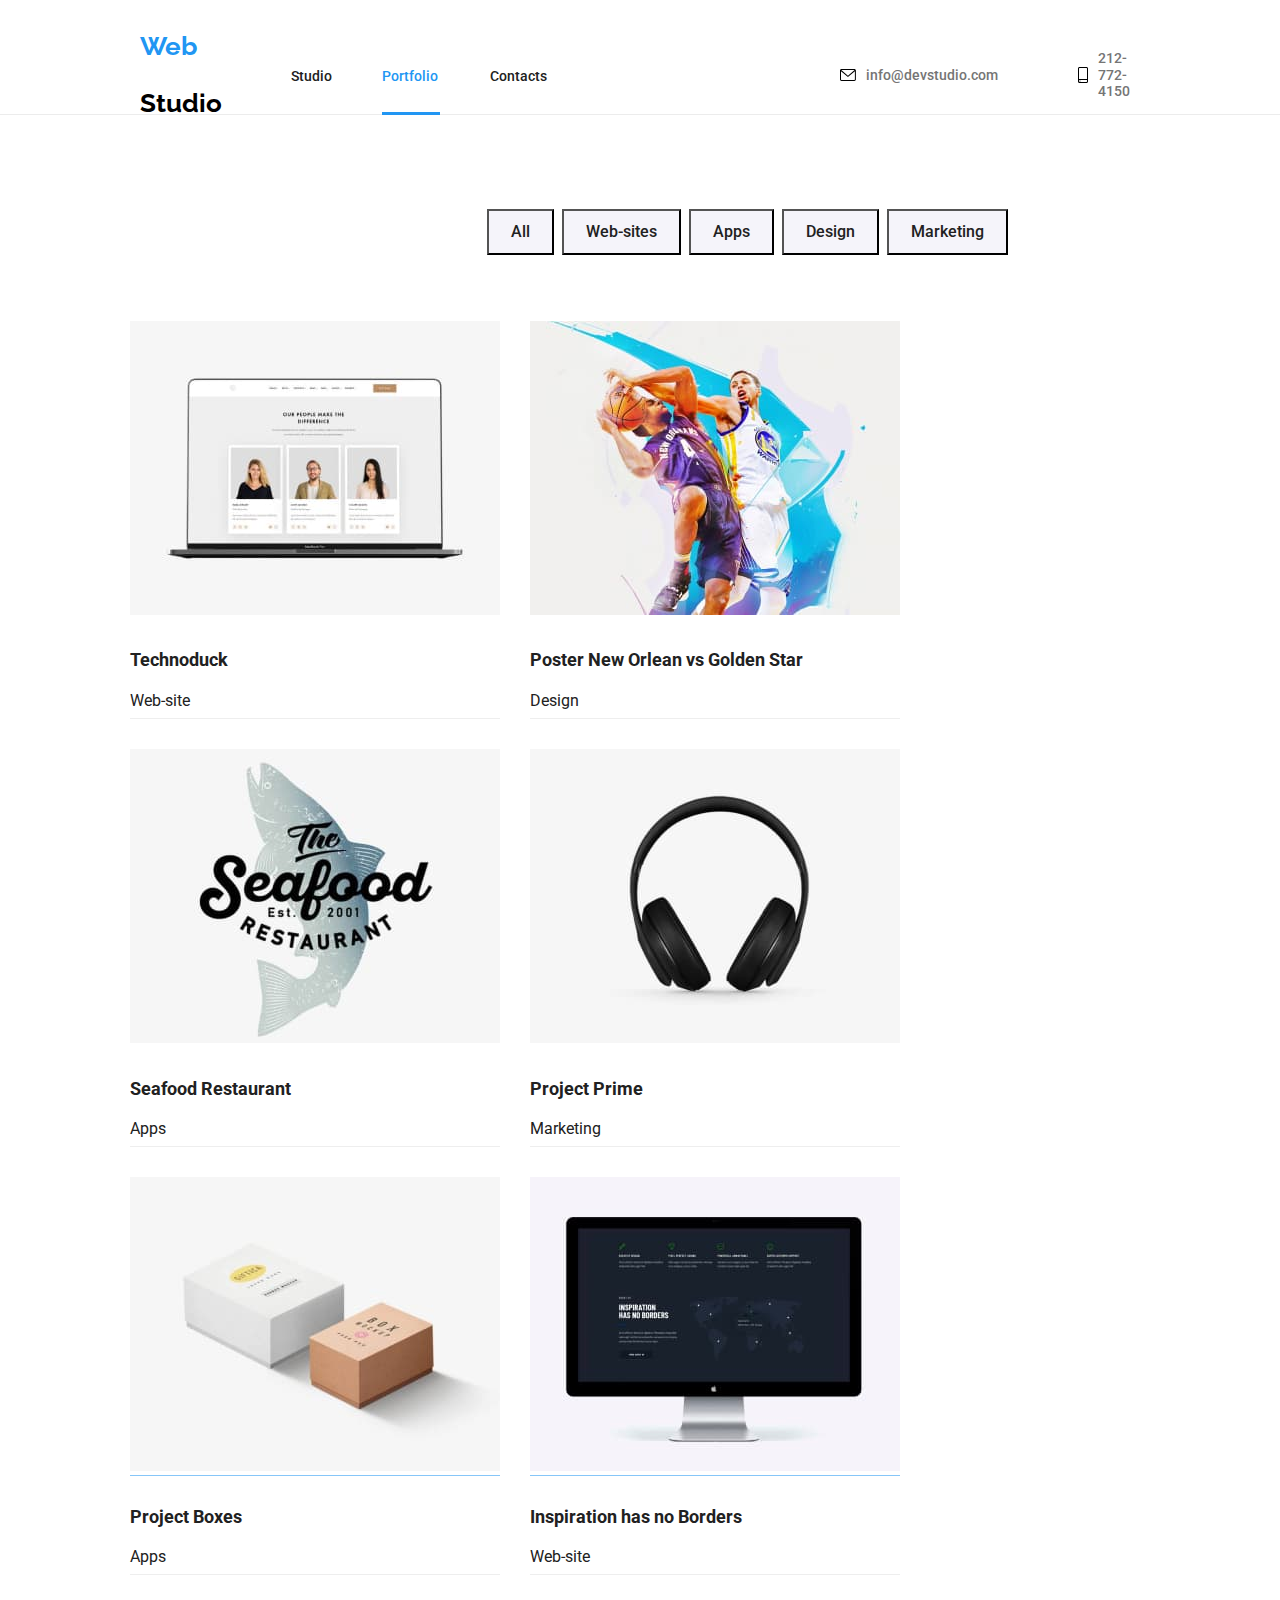
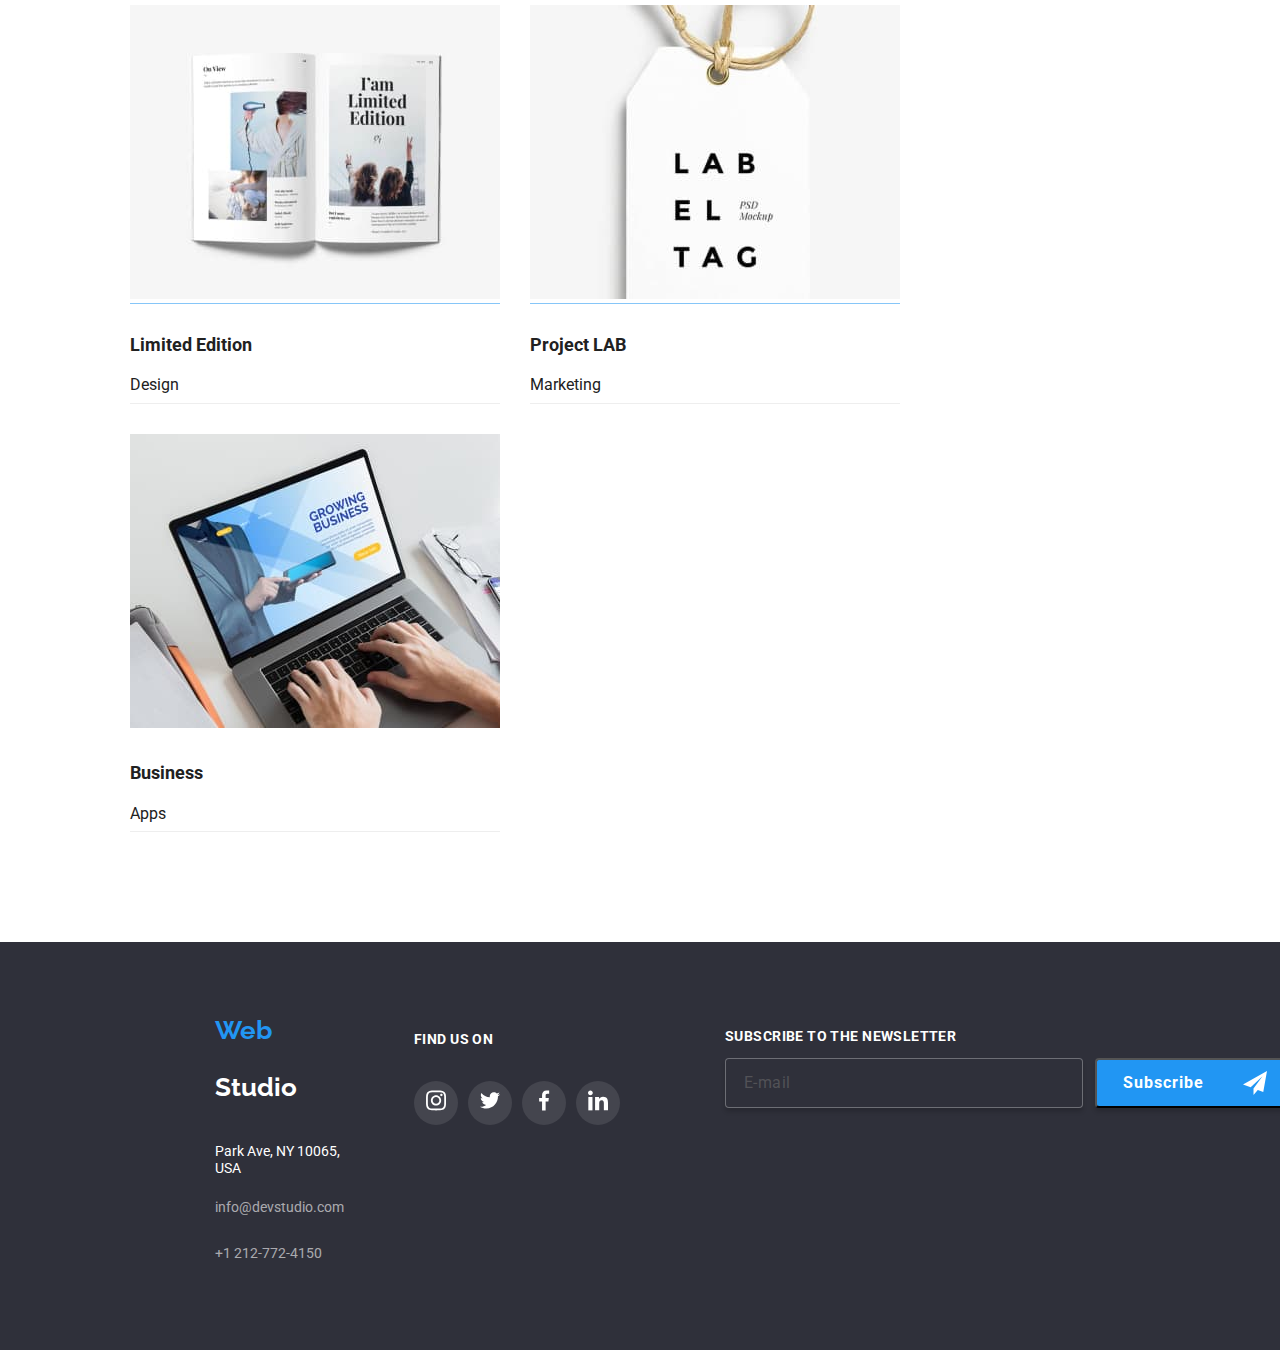
<file: portfolio.html>
<!DOCTYPE html>
  <html lang="en">
  <head>
    <meta charset="UTF-8">
    <meta name="viewport" content="width=device-width, initial-scale=1.0">
     <title>Portfolio</title>

     <link rel="preconnect" href="https://fonts.googleapis.com">
     <link rel="preconnect" href="https://fonts.gstatic.com" crossorigin>
     <link href="https://fonts.googleapis.com/css2?family=Raleway:wght@700&family=Roboto:wght@400;500;700;900&display=swap" rel="stylesheet">

     <link
     rel="stylesheet"
     href="https://cdnjs.cloudflare.com/ajax/libs/modern-normalize/1.0.0/modern-normalize.min.css"
   />

     <link rel="stylesheet" href="css/style.css" />
   </head>

<body class="container">
  <header class="global-header">
    <a href="./logo.html"
    target="_blank">

    <div class="nav-container">
    <span class="Web-header">Web</span>
    <span class="Studio-header">Studio</span>
    </a>


   <nav class="main-navigation">
    <ul>
        <li><a href="index.html" class="nav-link">Studio</a></li>
        <li> <div class="studio-border2">
            <a href="portfolio.html" class="nav-link current">Portfolio</a>
            </div>
        </li>
        <li><a href="#" class= "nav-link">Contacts</a></li>
    </ul>
   </nav>
  
   <nav class="contacts-header">

    <div class="mail-header">
        <a href="mailto:info@devstudio.com">info@devstudio.com</a>
        <svg class="icon-envelope">
            <use href="./symbol-defs.svg#icon-envelope" />
            </svg>
     </div>

   <div class="phone-header">
    <a href="tel:212-772-4150">212-772-4150</a>
    <svg class="icon-smartphone">
        <use href="./symbol-defs.svg#icon-smartphone" />
    </svg>
   </div>  

   </nav>
</div>
</header>

 <main class="projects">
 <section class="portfolio-container">
    <nav class="types-of-projects">
        <ul>
            <li><button type="button">All</button></li>
            <li><button type="button">Web-sites</button></li>
            <li><button type="button">Apps</button></li>
            <li><button type="button">Design</button></li>
            <li><button type="button">Marketing</button></li>
        </ul>
    </nav>

        <ul class="card-set">
        <li class="items">

        <div class="box">
            <img src="images/portfolio1.jpg" alt="Technoduck" width="370" />
            <div class="overlay">
            <p>Technoduck is a state-of-the-art coronavirus distribution platform. Companies use this platform for digital espionage and attacks on competitors' secure servers.</p>
            </div>
         </div>

            <br />
            <span class="project-title">Technoduck</span>
            <br />
            <span class="project-type">Web-site</span>
        </li>
       
        <li class="items">
            <div class="box">
            <img src="./images/portfolio2.jpg" alt="Poster New Orlean vs Golden Star" width="370"/>
            <div class="overlay">
                <p></p>
                </div>
             </div>
            <br />
           <span class="project-title">Poster New Orlean vs Golden Star</span>
            <br />
           <span class="project-type">Design</span>
        </li>
       
        <li class="items">
            <div class="box">
            <img src="./images/portfolio3.jpg" alt="Seafood Restaurant" width="370" />
            <div class="overlay">
                <p></p>
                </div>
             </div>
            <br />
            <span class="project-title">Seafood Restaurant</span>
            <br />
            <span class="project-type">Apps</span>
        </li>
       
        <li class="items">
            <div class="box">
            <img src="./images/portfolio4.jpg" alt="Project Prime" width="370" />
            <div class="overlay">
                <p></p>
                </div>
             </div>
            <br />
            <span class="project-title">Project Prime</span>
            <br />
            <span class="project-type">Marketing</span>
        </li>
       
        <li class="items">
            <div class="box">
            <img src="./images/portfolio5.jpg" alt="Project Boxes" width="370" />
            <div class="overlay">
                <p></p>
                </div>
             </div>
            <br />
            <span class="project-title">Project Boxes</span>
            <br />
            <span class="project-type">Apps</span>
        </li>
       
        <li class="items">
            <div class="box">
            <img src="./images/portfolio6.jpg" alt="Inspiration has no Borders" width="370" />
            <div class="overlay">
                <p></p>
                </div>
             </div>
            <br />
            <span class="project-title">Inspiration has no Borders</span>
            <br />
            <span class="project-type">Web-site</span>
        </li>
       
        <li class="items">
            <div class="box">
            <img src="./images/portfolio7.jpg" alt="Limited Edition" width="370" />
            <div class="overlay">
                <p></p>
                </div>
             </div>
            <br />
            <span class="project-title">Limited Edition</span>
            <br />
            <span class="project-type">Design</span>
        </li>
       
        <li class="items">
            <div class="box">
            <img src="./images/portfolio8.jpg" alt="Project LAB" width="370" />
            <div class="overlay">
                <p></p>
                </div>
             </div>
            <br />
            <span class="project-title">Project LAB</span>
            <br />
            <span class="project-type">Marketing</span>
        </li>

        <li class="items">
            <div class="box">
            <img src="./images/portfolio9.jpg" alt="Growing Business" width="370" />
            <div class="overlay">
                <p></p>
                </div>
             </div>
            <br />
            <span class="project-title">Business</span>
            <br />
            <span class="project-type">Apps</span>
        </li>
       
    </ul>
         </section>
         </main>

  <footer class="address">

    <a href="./logo.html"
    target="_blank">

    <div class="address-container">
    <span class="Web">Web</span>
    <span class="Studio">Studio</span>
    </a>

    <address class="address-footer">Park Ave, NY 10065, USA</address>
    <address class="contacts-footer">
        <a href="mailto:info@devstudio.com" class="mail-footer">info@devstudio.com</a><br />
        <a href="tel:+1212-772-4150" class="phone-number-footer">+1 212-772-4150</a>
      </address>
    </div>

    <div class="find-us">
        <p>Find us on</p>
    <div class="social-media-links" style="text-align: center">

        <div class="socials">
            <svg class="socials-icon">
           <use href="./symbol-defs.svg#icon-instagram" />
       </div>
    
        <div class="socials" style="text-align: center">
            <svg class="socials-icon">
           <use href="./symbol-defs.svg#icon-twitter" />
       </div>
    
       <div class="socials" style="text-align: center">
        <svg class="socials-icon">
       <use href="./symbol-defs.svg#icon-facebook" />
      </div>
    
    <div class="socials" style="text-align: center">
        <svg class="socials-icon">
       <use href="./symbol-defs.svg#icon-linkedin" />
    </div>
    
    </div>
    </div>
    <div class="subscribe">
        <p>Subscribe to the newsletter</p>
    
        
        <form class="subscribe-form">
    
            <div class="input-subscribe">
                <label class="form-label-subscribe" for="email"></label>
              <div class="input-subscribe">
                <input
            class="input-email"
            type="email"
            name="email"
            id="email"
            placeholder="E-mail"
            pattern="[a-z0-9._%+\-]+@[a-z0-9.\-]+\.[a-z]{2,}$"
            required
          />
    
    <button type="submit" class="button-subscribe">
    <span>Subscribe</span>
    <svg>
        <use href="./symbol-defs.svg#icon-send" />
     </div>
    </button>
              </div>
        </form>
        
    
    </div>
    </footer>

  </body>
  </html>
</file>
<file: css/style.css>
:root {
    --highlight-color: #2196F3;
    --icon-normal-size: 18px;
    --icon-normal-size: 18px;
}

.nav-link {
    color:#212121;
    font-weight: 500;
    font-size: 14px;
    line-height: 1.17;
    letter-spacing: 2%;
    text-decoration: none;
}

.current {
    color: var(--highlight-color);
}   

body {
    color:#212121;
    font-family: Roboto, sans-serif;
}

.current{
    color: var(--highlight-color);
}

ul {
    list-style-type: none;
}

.solutions-for-business {
    background-color: #2F303A;
}

.solutions-for-business button {
    background-color:#2196F3;
    color: #FFFFFF;
    font-family: inherit;
    font-weight: 700;
    font-size: 16px;
    line-height: 2.14;
    letter-spacing: 6%;
    text-align: center;
}

.solutions-for-business button:hover,
.solutions-for-business button:focus {
    cursor: pointer;
    background-color:#1c8fee;
    text-shadow: 0px 4px 4px 0px #00000026;
}


.team {
    background-color:#F5F4FA;
}

.team-members {
    background-color: white;
}

h1 {
    color: #FFFFFF;
    font-weight: 900;
    font-size: 44px;
    line-height: 4.28;
    letter-spacing: 6%;
    text-align: center;
}

h2 {
    color: background: #212121;    ;
    font-weight: 700;
    font-size: 36px;
    line-height: 3.01;
    letter-spacing: 3%;
    text-align: center;
}

h3 {
    color: background: #212121;
    font-weight: 700;
    font-size: 14px;
    line-height: 1.17;
    letter-spacing: 3%;
}

h4 {
    color: background: #212121;
    font-weight: 500;
    font-size: 16px;
    line-height: 1.33;
    letter-spacing: 3%;
    text-align: center;
}

p {
    color: background: #757575;
    font-size: 16px;
    line-height: 1.33;
    letter-spacing: 3%;
    text-align: center;
}

.types-of-projects button {
    cursor: pointer;
    background-color: #F5F4FA;
    color: #212121;
    font-family: inherit;
    font-weight: 500;
    font-size: 16px;
    line-height: 1.85;
    letter-spacing: 3%;
}

.projects .types-of-projects button:hover,
.projects .types-of-projects button:focus {
    color:#FFFFFF;
    background-color:#2196F3;
    box-shadow: 0px 2px 1px 0px #00000033;
    box-shadow: 0px 1px 1px 0px #00000024;
    box-shadow: 0px 1px 3px 0px #0000001F;
}

.project-title {
    color: background: #212121;
    font-weight: 700;
    font-size: 18px;
    line-height: 2.57;
    letter-spacing: 6%;
}

.project-type {
    color:background: #757575;
    font-weight: 400;
    font-size: 16px;
    line-height: 2.14;
    letter-spacing: 3%;
}



.global-header .main-navigation a:hover,
.global-header .main-navigation a:focus { 
    color:var(--highlight-color);
}

.contacts-header a {
    color: #757575;
    font-weight: 500;
    font-size: 14px;
    line-height: 1.17;
    letter-spacing: 2%;
    text-decoration: none;
}

.contacts-header {
    display: flex;
    gap: 40px;
}

.contacts-header a:hover,
.contacts-header a:focus {
color:#2196F3;
}

.contacts-header2 a {
    color: #757575;
    font-weight: 500;
    font-size: 14px;
    line-height: 1.17;
    letter-spacing: 2%;
    text-decoration: none;
}

.contacts-header2 a:hover,
.contacts-header2 a:focus {
color:#2196F3;
}

.address {
    display: flex;
    background-color: #2F303A;
}

.address a {
    text-decoration: none;
}
.address a:link
.address a:focus {
    color:#FFFFFF99;
}

.address-footer {
    color:#FFFFFF;
    font-weight: 400;
    font-size: 14px;
    line-height: 1.17;
    letter-spacing: 3%;
    font-style: normal;
}

.address .contacts-footer a {
    color:#FFFFFF99;
    font-weight: 400;
    font-size: 14px;
    line-height: 1.14;
    letter-spacing: 3%;
    font-style: normal;
}

.address .contacts-footer a:hover,
.address .contacts-footer a:focus {
color:#2196F3;
}

.Web {
    color: #2196f3;
    font-family: Raleway;
    font-weight: 700;
    font-size: 26px;
    line-height: 2.18;
    letter-spacing: 3%;
}

.Studio {
    color:#FFFFFF;
    font-family: Raleway;
    font-weight: 700;
    font-size: 26px;
    line-height: 2.18;
    letter-spacing: 3%;
}
.Web-header {
    color:#2196f3;
    font-family: Raleway;
    font-weight: 700;
    font-size: 26px;
    line-height: 2.18;
    letter-spacing: 3%;
}

.Studio-header {
    color:#000000 ;
    font-family: Raleway;
    font-weight: 700;
    font-size: 26px;
    line-height: 2.18;
    letter-spacing: 3%;
}

a {
    text-decoration: none;
}


.social-media {
    width: 206px;
    padding-top: 75px;
    padding-bottom: 96px;
    padding-left: 516px;
}


.social-media p {
font-family: Roboto;
font-size: 14px;
font-weight: 700;
line-height: 16px;
letter-spacing: 0.03em;
text-transform: uppercase;
color: #FFFFFF;
}









.global-header .main-navigation ul {
    display: flex; 
    justify-content: space-between;
    gap: 50px;
}

.nav-container {
    display: flex;
    align-items: center;
    justify-content: space-between;
    margin-left: 140px;
}


.solutions-for-business h1 {
    padding-top: 200px;
    padding-bottom: 30px;
}
.values{
    display: flex;
    flex-wrap: wrap;
    gap: 30px;
    list-style: none;
}

.values p{
    text-align: left;
}

.what-we-do ul{
    display: flex;
    flex-direction: row;
    justify-content: center;
    align-items: center;
    gap: 30px;
    margin-bottom: 94px;
}

.what-we-do h2{
    padding-bottom: 50px;
}


.team h2 {
    padding-top: 94px;
    padding-bottom: 50px;
}

.team {
    background: #F5F4FA;

}

.team ul{
    display: flex;
    flex-direction: row;
    justify-content: center;
    align-items: center;
    gap: 30px;
    padding-bottom: 94px;
}




.value-item {
    flex-basis: calc((100% - 120px) / 4);
}

.value-item h3 {
    padding-bottom: 10px;
   }
   
.solutions-for-business{
    height: 600px;
    background-image: url("../images/image-background.jpg");
   }

   .image-overlay {
    height: 600px;
    background-color: rgba(47, 48, 58, 0.4);
   }

.solutions-for-business button {
    display: flex;
    align-items: center;
    border-radius: 4px;
    margin: 0 auto;
    padding-top: 10px;
    padding-bottom: 10px;
    padding-left: 20px;
    padding-right: 19px;
}

.solutions-for-business h1 {
    line-height: 60px;
    padding-bottom: 30px;
    margin: 0px;
}



.portfolio-container {
    display: inline-block;
    justify-content: center;
    align-items: center;
    padding-bottom: 94px;
    margin-left: 130px;
}

.types-of-projects ul {
    display: flex;
    flex-direction: row;
    margin-top: 174px;
    width: 516px;
    gap: 8px;
    margin: 0 auto;
    padding-top: 94px;
    padding-bottom: 50px;
    white-space: nowrap;
}

.types-of-projects button {
    padding: 6px 22px;
}

 .card-set {
  display: flex;
  flex-wrap: wrap;
  gap: 30px;
  padding:0;
  list-style: none;
  border-bottom: border: 1px solid #EEEEEE;
  }

  .items {
    border-bottom: 1px solid #EEEEEE;
  }


  .container {
    align-items: center;
}

.global-header {
    border-bottom: 1px solid #ececec;
}

.contacts-header2 {
    display: flex;
    flex-direction: row;
    margin-right: 225px;
    gap: 40px;
    padding-left: 376px;
}

.address{
padding-top: 0px;
}

.address-container {
    padding-top: 60px;
    padding-bottom: 28px;
    margin-left: 215px;
    width: 20%;
}

.team-page1 {
    margin-bottom: 0px;
}

.address-footer{
    padding-top: 28px;
    padding-bottom: 12px;
}

.contacts-footer .mail-footer {
    display: flex;
    padding-top: 12px;
}

.contacts-footer .phone-number-footer {
    display: flex;
    padding-top: 12px;
    padding-bottom: 60px;
}






.icon-envelope {
    width: 16px;
    height: 16px;
    flex-shrink: 0;
}

.icon-smartphone {
    width: 10px;
    flex-shrink: 0;
}

.mail-header {
   display: flex;
   flex-direction: row-reverse;
   align-items: center;
   gap: 10px;
   margin-left: 330px;
   margin-right: 40px;
}

.phone-header {
    display: flex;
    flex-direction: row-reverse;
    align-items: center;
    gap: 10px;
    margin-right: 150px;
}



.phone-header:hover svg {fill: var(--highlight-color);}
.phone-header:hover a {color: var(--highlight-color);}
.phone-header:focus svg {fill: var(--highlight-color);}
.phone-header:focus a {color: var(--highlight-color);}

.mail-header:hover svg {fill: var(--highlight-color);}
.mail-header:hover a {color: var(--highlight-color);}
.mail-header:focus svg {fill: var(--highlight-color);}
.mail-header:focus a {color: var(--highlight-color);}



.social-media-team {
    display: flex;
    flex-direction: row;
    justify-content: space-around;
    padding-top: 16px;
    padding-bottom: 30px;
    padding-left: 32px;
    padding-right: 32px;
}

.icon-socials {
    width: 20px;
}


.customers {
    width: 170px;
    height: 92px;
    border: 1px solid #AFB1B8
}

.icon-customers {
    width: 106px;
}

.regular-customers {
    background-color: #FFFFFF;
}

.regular-customers h2 {
    font-family: Roboto;
    font-size: 36px;
    font-weight: 700;
    line-height: 42px;
    letter-spacing: 0.03em;
    text-align: center;
    color: #212121;
    padding-bottom: 50px;
}

.customer-icons {
    display: flex;
    flex-direction: row;
    justify-content: center;
    align-items: center;
    gap: 30px;
    margin-bottom: 94px;
}



.v-logo {
    width: 270px;
    height: 120px;
    border-radius: 4px;
    background: #F5F4FA;
   }

   .v-icon {
    width:65.32px;
   }
 
.values-pictures {
    display: flex;
    justify-content: center;
    align-items: center;
    background-color: #FFFFFF;
    padding-top: 94px;
    padding-bottom: 94px;
    margin-left: 100px;
    margin-right: 70px;
}

.v-pictures {
    display: flex;
    flex-direction: row;
    gap: 30px;
    margin-top: 94px;
    margin-bottom: 30px;
}

.socials {
    width: 44px;
    height: 44px;
    border-radius: 50%;
    background: #FFFFFF1A;
}

.socials-icon {
    width: 20px;
}

.social-media-links {
    display: flex;
    flex-direction: row;
    gap: 10px;
    width: 206px;
    height: 44px;
}

.find-us {
    margin-top: 75px;
    margin-bottom: 96px;
    margin-left: 70px;
}

.find-us p {
font-family: Roboto;
font-size: 14px;
font-weight: 700;
line-height: 16px;
letter-spacing: 0.03em;
text-align: left;
color: #FFFFFF;
padding-bottom: 20px;
text-transform: uppercase;
}








.social-media-team {
    width: 206px;
    height: 44px;
    display: flex;
    gap: 10px;
    margin-left: 32px;
    margin-bottom: 30px;
   
}

.socials-team {
    width: 44px;
    height: 44px;
    flex-shrink: 0;
    display: flex;
    align-items: center;
    justify-content: center;
    transition: #fff;
    fill: gray;
}

.socials-team svg {
    width: 20px;
    height: 20px;
}

.team-members {
    width: 270px;
}

.media {
    width: 20px;
    height: 20px;
}

.socials-team:hover,
.socials-team:focus {
background-color: var(--highlight-color);
border-radius: 50%;
fill: #FFFFFF;
}

.socials-team:hover svg{
    fill: #FFFFFF;
}



.team-page1 .team-members{
    box-shadow: 0px 2px 1px 0px #00000033;

    box-shadow: 0px 1px 1px 0px #00000024;
    
    box-shadow: 0px 1px 3px 0px #0000001F;
}

.items:hover {
box-shadow: 0px 2px 1px 0px #00000033;

box-shadow: 0px 1px 1px 0px #00000024;

box-shadow: 0px 1px 3px 0px #0000001F;
}

.socials:hover {
    background-color:var(--highlight-color);
  }
  
  .socials-team:hover {
    background-color:var(--highlight-color);
    fill: #FFFFFF;
  }


  .customers svg {
    fill: gray;
  }

  .customers:hover {
background-color: #FFFFFF;
border-color: var(--highlight-color);
}

.customers:hover svg {fill: var(--highlight-color);}
.customers:hover a {color: var(--highlight-color);}
.customers:focus svg {fill: var(--highlight-color);}
.customers:focus a {color: var(--highlight-color);}



.box {
    position: relative;
    margin: 0 auto;
    overflow: hidden;
  }
  
  .overlay {
    position: absolute;
    top: 0;
    left: 0;
    width: 100%;
    height: 100%;
    background: #2196F3E5;
  
    transform: translatey(100%);
    transition: transform 250ms ease-in-out;
    transition: 250ms cubic-bezier(0.4, 0, 0.2, 1);
  }
  
  .box:hover .overlay {
    transform: translatey(0);
  }
  
  .overlay p {
    font-family: Roboto;
    font-size: 18px;
    font-weight: 400;
    line-height: 28px;
    letter-spacing: 0.03em;
    text-align: left;
    margin-top: 63px;
    margin-bottom: 91px;
    margin-left: 24px;
    color: #FFFFFF;
  }
  
 
  .modal {
    position: fixed;
    width: 100%;
    height: 1024px;
    background: #00000033;
    display: flex;
    align-items: center;
    justify-content: center;
    transition: 250ms cubic-bezier(0.4, 0, 0.2, 1);
  }

  .modal-content {
    width: 528px;
    height: 581px;
    border-radius: 4px;
    background: #FFFFFF;
    box-shadow: 0px 2px 1px 0px #00000033;
    box-shadow: 0px 1px 1px 0px #00000024;
    box-shadow: 0px 1px 3px 0px #0000001F;
    margin-bottom: 222px;
    text-align: center;
    padding: 40px;
    position: relative;
  }



  .is-hidden {
    visibility: hidden;
    position: absolute;
  }


  .close-btn {
    box-sizing: content-box;
    width: var(--icon-normal-size);
    height: var(--icon-normal-size);
    border: 1px solid rgba(0, 0, 0, 0.1);
    border-radius: 50%;
    padding: 6px;
    cursor: pointer;
    position: absolute;
    top: 14px;
  right: 14px;
  }

  .close-btn:hover {fill: var(--highlight-color);}

  .overlay-text {
    position: absolute;
    margin-left: 185px;
    margin-top: -40px;
    transform: translate(-50%, -50%);
    background: #2F303ACC;
    color: #fff; 
    font-family: Roboto;
    font-size: 14px;
    font-weight: 700;
    line-height: 16px;
    letter-spacing: 0.03em;
     text-transform: uppercase;
     width: 370px;
     height: 70px;
     display: flex;
    justify-content: center;
    align-items: center;   
 }

 .studio-border  {
    
    width: 42px;
      height: 48px;
      border-bottom: 3px solid #2196F3;
   }

   .studio-border2  {
    width: 58px;
      height: 48px;
      border-bottom: 3px solid #2196F3;
   }

   .main-navigation {
    width: 259px;
    height: 48px;
   }

   .global-header {
    height: 115px;
   }

   


  .h2 {
    margin:0 auto;
  } 


  
  
  .contact-form {
    display: flex;
    flex-direction: column;
    gap: 10px;
  }
  
  .input-container {
    display: flex;
    flex-direction: column;
    gap: 4px;
    position: relative;
  }
  
  .input-container svg {
    width: var(--icon-normal-size);
    height: var(--icon-normal-size);
    position: absolute;
    top: calc(50% - 9px);
    left: 12px;
  }
  
  .textfield {
    height: 40px;
    padding: 11px 12px 11px 42px;
  }
  
  textarea {
    height: 120px;
    padding: 12px 16px;
  }
  
  textarea::placeholder {
    font-family: Roboto;
    font-size: 12px;
    font-weight: 400;
    line-height: 14px;
    letter-spacing: 0.01em;
    color: rgba(117, 117, 117, 0.5);
  }

  .textfield,
  textarea {
    border-radius: 4px;
    border: 1px solid rgba(33, 33, 33, 0.2);
    outline: none;
  }

  .textfield:focus,
  textarea:focus {
    border: 1px solid rgba(33, 150, 243, 1);
  }

  .textfield:focus + svg {
    fill: rgba(33, 150, 243, 1);
  }

  .form-label {
    font-family: Roboto;
    font-size: 12px;
    font-weight: 400;
    line-height: 14px;
    letter-spacing: 0.01em;
    color: rgba(117, 117, 117, 1);
    text-align: start;
  }

  
  
  .button-form {
    width: 200px;
    height: 50px;
    border-radius: 4px;
    color: var(--highlight-color);
    margin: 0 auto;
    cursor: pointer;
    background: #188CE8;
    box-shadow: 0px 4px 4px 0px #00000026;
    color: #FFFFFF;
    font-family: Roboto;
    font-size: 16px;
    font-weight: 700;
    line-height: 30px;
    letter-spacing: 0.06em;
      }


  .title-form {
    font-family: Roboto;
    font-size: 20px;
    font-weight: 700;
    line-height: 23px;
    letter-spacing: 0.03em;
    text-align: center;
    color: #212121;
  }






  .subscribe {
   border-radius: 4px;
   margin-top: 72px;
   margin-bottom: 93px;
   margin-left: 93px;
   margin-right: 215px;
}

  .subscribe p {
 font-family: Roboto;
font-size: 14px;
font-weight: 700;
line-height: 16px;
letter-spacing: 0.03em;
text-align: left;
text-transform: uppercase;
color: #FFFFFF;
margin-left: 12px;
  }


  .input-subscribe {
    width: 570px;
    display: flex;
    flex-direction: row;
    gap: 12px;
}

.input-email {
    color: white;
}

.button-subscribe {
    width:200px;
    height: 50px;
    border-radius: 4px;    
    box-shadow: 0px 4px 4px 0px #00000026;
background: #2196F3;
font-family: Roboto;
font-size: 16px;
font-weight: 700;
line-height: 30px;
letter-spacing: 0.06em;
color: #FFFFFF;
display: flex;
align-items: center;
justify-content: space-around;
}


.input-email::placeholder {
    font-family: Roboto;
   font-size: 16px;
   font-weight: 400;
   line-height: 20px;
   letter-spacing: 0.03em;
   text-align: left;
    color: rgba(117, 117, 117, 0.5);
    padding-top: 15px;
    padding-bottom: 15px;
    padding-left: 16px;
  }

  
  .subscribe-form svg {
    width: 24px;
    height: 24px;
  }

.input-email {
width: 358px;
height: 50px;
border-radius: 4px;
border: 1px;
border: 1px solid #FFFFFF4D;
box-shadow: 0px 4px 4px 0px #00000026;
background-color: #2F303A;
}

.input-email:focus {
    border: 1px solid rgba(33, 150, 243, 1);
}

header,
footer,
main {
width: 100%;
   }

   .form-section {
    text-align: start;
   }


.terms-and-conditions-container {
    position: relative;
    display: flex;
    flex-direction: row;
    gap: 8px;
    cursor: pointer;
  }
  
  .terms-and-conditions {
    display: flex;
    flex-direction: row;
    align-items: center;
    gap: 8px;
  }
  
  .terms-and-conditions span {
    font-family: Roboto;
    font-size: 14px;
    font-weight: 400;
    line-height: 24px;
    letter-spacing: 0.03em;
    color: #757575;
  }
  
  .terms-and-conditions span a {
    color: #2196f3;
  }
  
  .terms-and-conditions-label svg {
    width: 13px;
    height: 13px;
    position: absolute;
    top: calc(50% - 7.5px);
    left: 0;
  }
  
  .terms-and-conditions-check:not(:checked) {
    visibility: hidden;
  }
  
  .terms-and-conditions-check:checked + label > svg {
    display: none;
  }



  terms-and-conditions-container{
    display: flex;
    align-items: center;
    text-align: center;
    display: block;
    cursor: pointer;
  }

  terms-and-conditions-check {
    appearance: none;
    position: absolute;
  }


   .icon-checkbox {
    display: block;
    height: 15px;
    width: 16px;
   }

.terms-and-conditions-check:checked + .checkmark {
background-size: contain;
margin-left: auto;
margin-right: auto;
background-color: var(--highlight-color);
border-color: var(--highlight-color);
}









.how-its-made {
     width: 100vw;
  min-height: 100vh;
    background: #FFF5F6;
}

.how-its-made .values-how-its-made {
font-family: 'Times New Roman', Times, serif;
text-transform: uppercase;
font-size: 18px;
font-weight: 400;
line-height: 21px;
letter-spacing: 0em;
padding-top: 60px;
color: #FFA5BA;
}

.how-its-made h2{
font-family:'Times New Roman', Times, serif;
text-transform: uppercase;
font-size: 34px;
font-weight: 400;
line-height: 39px;
letter-spacing: 0.04em;
padding-top: 15px;
color: #D41443;
text-align: center;
}

.how-its-made button {
font-family:var( --DM-Sans-font);
font-size: 14px;
font-weight: 700;
line-height: 18px;
letter-spacing: 0em;
text-align: center;
color: #D41443;
background: #FFFFFF;
border-radius: 22px;
width: 176px;
height: 44px;
margin-top: 20px;
margin-left: 20px;
}


.how-its-made .healthy-ice-cream-made {
font-family: sans-serif;
font-size: 12px;
font-weight: 500;
line-height: 19px;
letter-spacing: 0.04em;
text-align: left;
color: #000000;
padding-top: 40px;
width: 220px;
margin-left: 20px;
}

.how-its-made .natural-ice-cream-made {
font-family: sans-serif;
font-size: 12px;
font-weight: 500;
line-height: 19px;
letter-spacing: 0.04em;
text-align: left;
padding-top: 18px;
width: 220px;
margin-left: 20px;
}

.center {
    display: block;
    margin-left: auto;
    margin-right: auto;
    width: 40%;
  }


.milk {
    background-image: url("splashed-milk.png");
}

  .how-its-made svg {
    width: 4.43px;
    height: 8px;
  }

.button-how-its-made {
    display: flex;
align-items: center;
justify-content: space-evenly;
}


.center:hover {
    transform: rotateZ(45deg);
    transition-duration: 4000ms;
}
   


/*Tablet*/
@media (min-width: 768px) {

    .how-its-made {
          width: 100vw;
        min-height: 100vh;
        background: #FFF5F6;
    }

   .center {
    width: 40%;
    margin-left: 32px;
    display:inline-block;
    float: left;
    margin-top: 40px;
  }

  .how-its-made-text {
    display:inline-block;
    float: left;
    }

   .how-its-made .healthy-ice-cream-made {
    font-family: sans-serif;
    width: 334px;
    font-size: 14px;
    font-weight: 500;
    line-height: 24px;
    letter-spacing: 0.04em;  
    margin-right: 34px; 
    margin-left: 32px;
    }

    .how-its-made .natural-ice-cream-made {
        font-family: sans-serif;
        width: 334px;
        font-size: 14px;
        font-weight: 500;
        line-height: 27px;
        letter-spacing: 0.04em;   
        margin-right: 34px; 
        margin-left: 32px; 
    }

    .how-its-made button {
        margin-left: 32px;
    }

    .center:hover {
    transform: rotateZ(45deg);
    transition-duration: 4000ms;
}

}

/*Desktop*/
@media (min-width: 1200px) {

    .how-its-made{
  width: 100vw;
  min-height: 100vh;
background-color:#FFF5F6;
    }

.content-how-its-made {
    background-image: url("splashed-milk.png");
}

    .how-its-made .healthy-ice-cream-made {
font-family: sans-serif;
width: 400px;
font-size: 16px;
font-weight: 500;
line-height: 28px;
letter-spacing: 0.04em;
text-align: left;
margin-top: 150px;
margin-left: 99px;
    }

    .how-its-made .natural-ice-cream-made {
    font-family: sans-serif;
    width: 401px;
font-size: 14px;
font-weight: 500;
line-height: 27px;
letter-spacing: 0.04em;
text-align: left;
margin-left: 99px;
    }

    .how-its-made button {
        margin-left: 99px;
    }

    .content-how-its-made {
        background-image: url("splashed-milk.png");
    }

.center:hover {
    transform: rotateZ(45deg);
    transition-duration: 4000ms;
}

.healthy-ice-cream-made:hover {
    font-size: 20px;
    transition:2s;
}

.natural-ice-cream-made:hover {
  font-size: 18px;
  transition: 2s;
}

}
</file>
